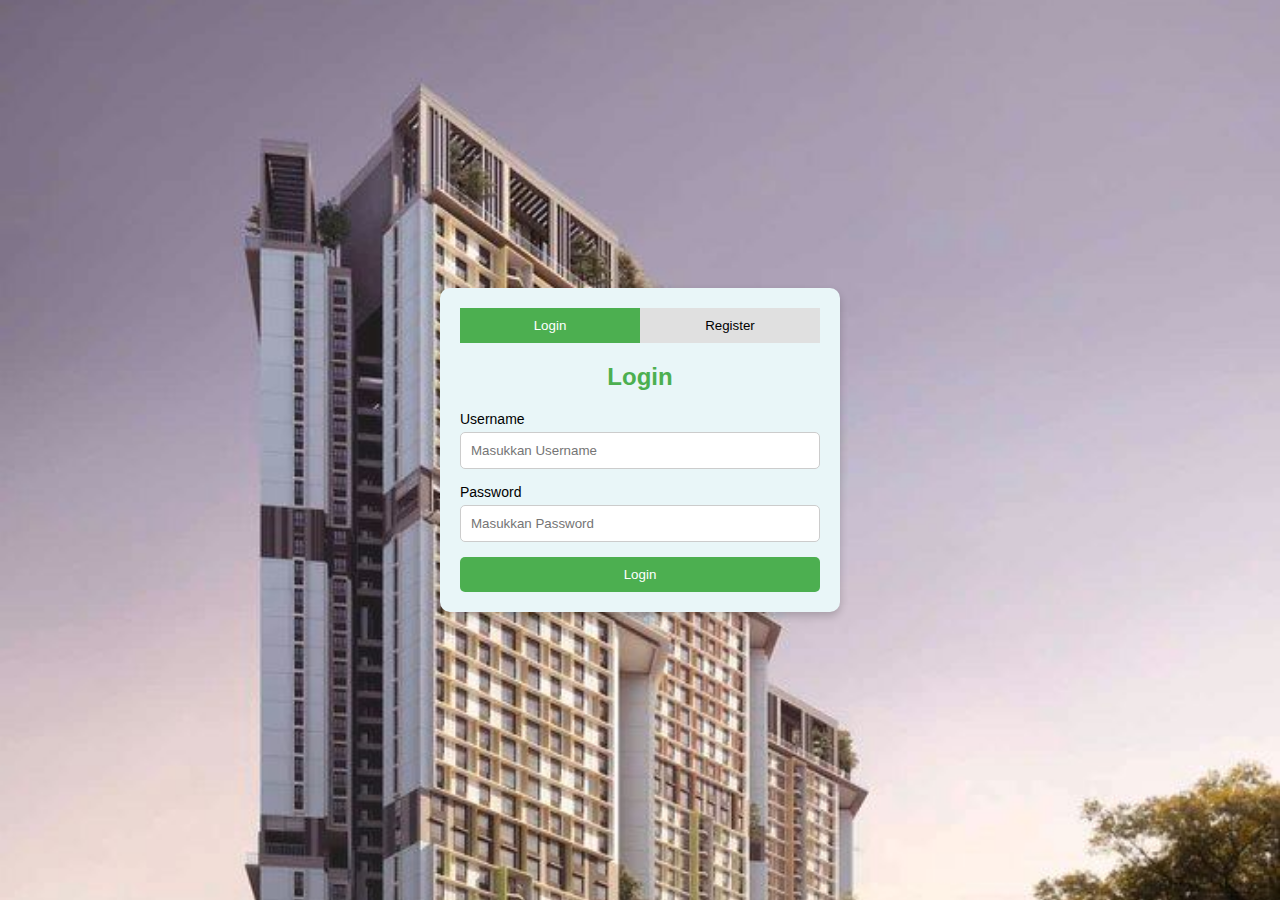
<file: auth.html>
<!DOCTYPE html>
<html lang="id">
<head>
<meta charset="UTF-8">
<meta name="viewport" content="width=device-width, initial-scale=1.0">
<title>Login & Register - Properti Impian</title>
<link rel="stylesheet" href="auth.css">
</head>
<body>
    <div class="auth-container">
        <div class="auth-form">
            <div class="form-toggle">
                <button id="loginBtn" class="active">Login</button>
                <button id="registerBtn">Register</button>
            </div>

            <!-- Form Login -->
            <form id="loginForm" class="form-section">
                <h2>Login</h2>
                <div class="input-group">
                    <label for="loginUsername">Username</label>
                    <input type="text" id="loginUsername" placeholder="Masukkan Username" required>
                </div>
                <div class="input-group">
                    <label for="loginPassword">Password</label>
                    <input type="password" id="loginPassword" placeholder="Masukkan Password" required>
                </div>
                <button type="submit" class="btn-auth">Login</button>
            </form>

            <!-- Form Register -->
            <form id="registerForm" class="form-section hidden">
                <h2>Register</h2>
                <div class="input-group">
                    <label for="registerUsername">Username</label>
                    <input type="text" id="registerUsername" placeholder="Buat Username" required>
                </div>
                <div class="input-group">
                    <label for="registerPassword">Password</label>
                    <input type="password" id="registerPassword" placeholder="Buat Password" required>
                </div>
                <button type="submit" class="btn-auth">Register</button>
            </form>
        </div>
    </div>
<script src="script.js"></script>
</body>
</html>
</file>
<file: auth.css>
/* Reset gaya default */
* {
    margin: 0;
    padding: 0;
    box-sizing: border-box;
}

body {
    font-family: Arial, sans-serif;
    background-image: url('Gallery\ of\ SkyVille\ @\ Dawson\ _\ WOHA\ \ -\ 7.jpg'); 
    background-position-y: -200px;
    background-attachment: fixed;
    background-size: cover;
    display: flex;
    justify-content: center;
    align-items: center;
    height: 100vh;
    
}
    
/* Kontainer form login dan register */
.auth-container {
    width: 100%;
    max-width: 400px;
    padding: 20px;
    background: #e9f6f8;
    box-shadow: 0 4px 8px rgba(0, 0, 0, 0.2);
    border-radius: 10px;
}

/* Tombol toggle form */
.form-toggle {
    display: flex;
    justify-content: center;
    margin-bottom: 20px;
}

.form-toggle button {
    width: 50%;
    padding: 10px;
    background-color: #e0e0e0;
    border: none;
    cursor: pointer;
}

.form-toggle button.active {
    background-color: #4CAF50;
    color: white;
}

.form-section {
    display: none;
}

.form-section h2 {
    text-align: center;
    margin-bottom: 20px;
    color: #4CAF50;
}

.input-group {
    margin-bottom: 15px;
}

.input-group label {
    font-size: 14px;
    margin-bottom: 5px;
    display: block;
}

.input-group input {
    width: 100%;
    padding: 10px;
    border: 1px solid #ccc;
    border-radius: 5px;
}

.btn-auth {
    width: 100%;
    padding: 10px;
    background-color: #4CAF50;
    color: #fff;
    border: none;
    border-radius: 5px;
    cursor: pointer;
    transition: background-color 0.3s;
}

.btn-auth:hover {
    background-color: #45a049;
}

/* Form yang aktif */
.form-section:not(.hidden) {
    display: block;
}

/* Sembunyikan form register saat pertama kali */
.hidden {
    display: none;
}
</file>
